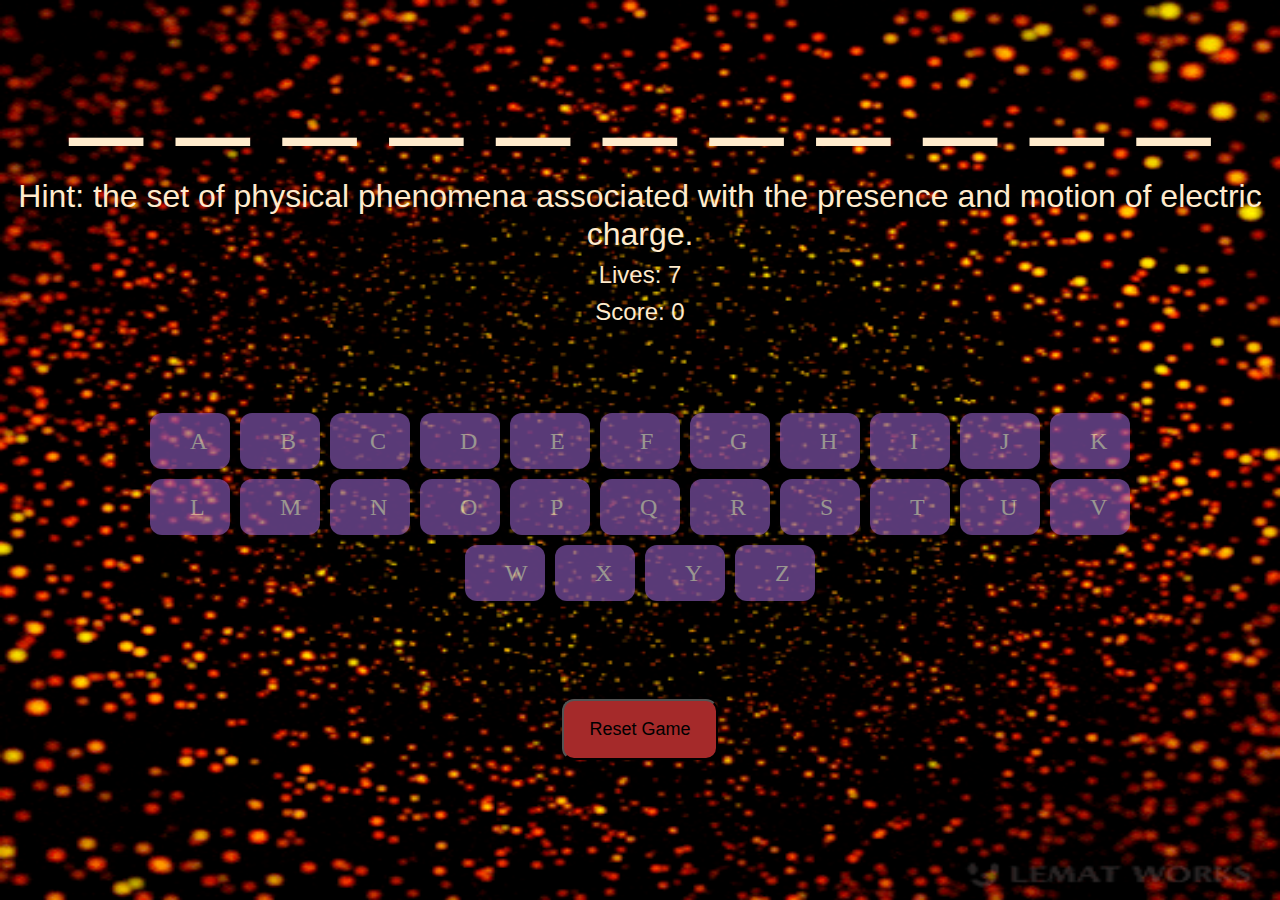
<file: index.html>
<!DOCTYPE html>
<html lang="en">

<head>
    <meta charset="UTF-8">
    <!-- bootstrap meta tag -->
    <meta name="viewport" content="width=device-width, initial-scale=1, shrink-to-fit=no">
    <meta http-equiv="X-UA-Compatible" content="ie=edge">
    <meta name="author" content="Tushya Iyer, Nolan Crooks, Maryam Taer, Yusuf Anwary">

    <title>Hangman Game</title>

    <!-- bootstrap stylesheet -->
    <link rel="stylesheet" href="https://stackpath.bootstrapcdn.com/bootstrap/4.3.1/css/bootstrap.min.css"
        integrity="sha384-ggOyR0iXCbMQv3Xipma34MD+dH/1fQ784/j6cY/iJTQUOhcWr7x9JvoRxT2MZw1T" crossorigin="anonymous">

    <link rel="icon" type="image/ico" href="images/favicon.ico">

    <link rel="stylesheet" type="text/css" href="css/style.css">

</head>

<body>
    <h1 id="correctLetters">&nbsp;</h1>
    <br>
    <h2 id="hint"></h2>
    <h4 id='lives'></h4>
    <h4 id='score'></h4>
    <div id="buttonDiv"></div>
    <input id="reset" type="button" onclick="resetGame()" value="Reset Game">

    <script src="src/display.js"></script>
    <script src="src/alphabet.js"></script>
    <script src="src/gamescript.js"></script>

    <!-- bootstrap jquery -->
    <script src="https://code.jquery.com/jquery-3.3.1.slim.min.js"
        integrity="sha384-q8i/X+965DzO0rT7abK41JStQIAqVgRVzpbzo5smXKp4YfRvH+8abtTE1Pi6jizo"
        crossorigin="anonymous"></script>
    <script src="https://cdnjs.cloudflare.com/ajax/libs/popper.js/1.14.7/umd/popper.min.js"
        integrity="sha384-UO2eT0CpHqdSJQ6hJty5KVphtPhzWj9WO1clHTMGa3JDZwrnQq4sF86dIHNDz0W1"
        crossorigin="anonymous"></script>
    <script src="https://stackpath.bootstrapcdn.com/bootstrap/4.3.1/js/bootstrap.min.js"
        integrity="sha384-JjSmVgyd0p3pXB1rRibZUAYoIIy6OrQ6VrjIEaFf/nJGzIxFDsf4x0xIM+B07jRM"
        crossorigin="anonymous"></script>
</body>

</html>
</file>
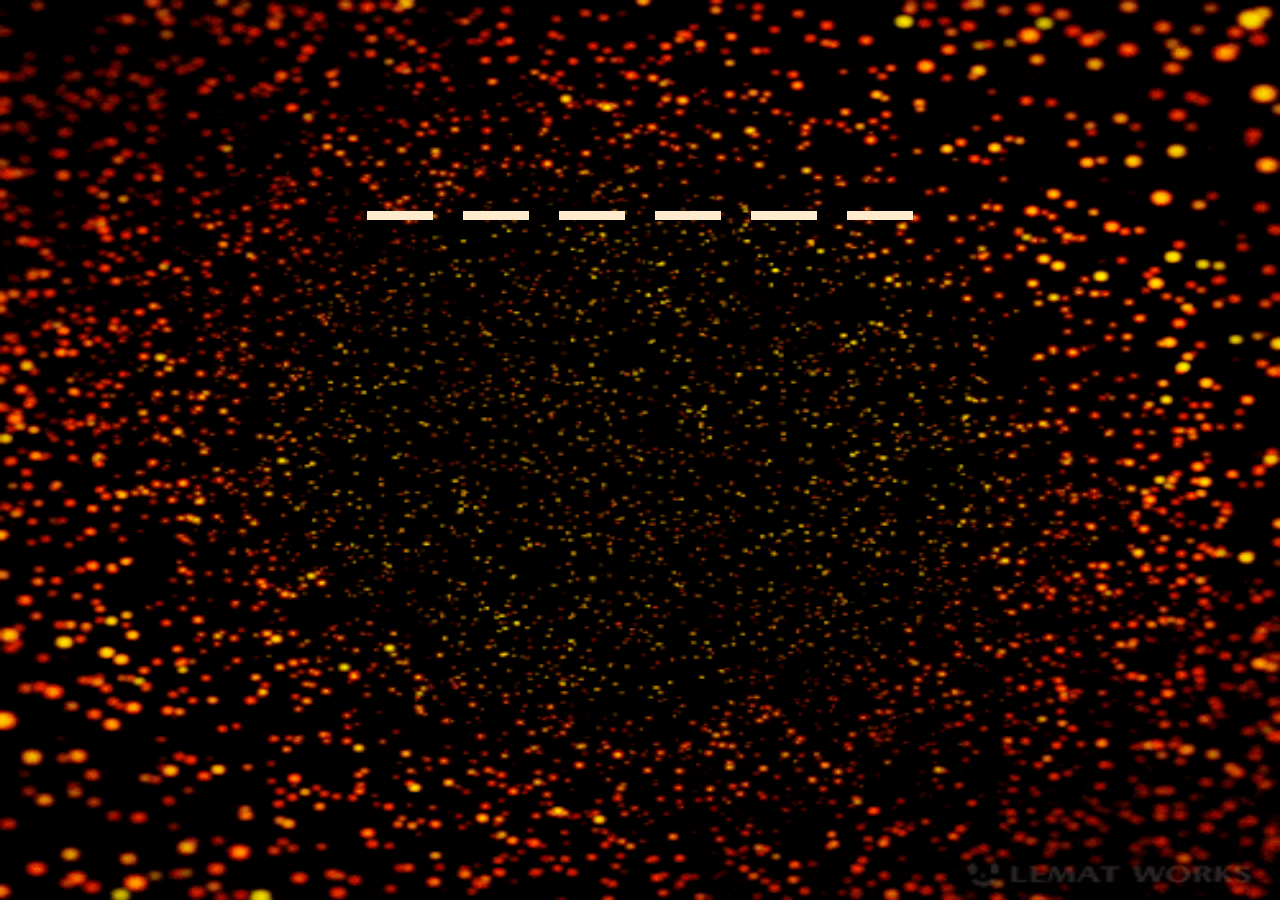
<file: test.html>
<!DOCTYPE html>
<html lang="en">
<head>
    <meta charset="UTF-8">
    <meta name="viewport" content="width=device-width, initial-scale=1.0">
    <meta http-equiv="X-UA-Compatible" content="ie=edge">
    <title>Document</title>
    <link rel="stylesheet" type="text/css" href="css/style.css">
    
</head>
<body>

  
        
    <!-- <form>
        <p>

            <input id ='CorrectLetters' type="text" Disabled value="ss">
        </p>
    </form> -->


    <h1 id="correctLetters"></h1>

    <script>
        let word = 'JUMJAM'
        let disp = document.getElementById('correctLetters');
        
        displayBlankLines()

        setTimeout( function() {
            for(let i = 0; i <word.length; i++){
                console.log("before")
                displayLetter(word[i], i)
                console.log("after")
            }
            
        }, 1000);


        function displayBlankLines(){
            let out = ''
            for(let i = 0; i < word.length; i++){
                out += '_ '
            }

            disp.innerText = out;
        }

        function displayLetter(letter, i){

            let txt = disp.innerText;
            console.log(txt)

            let out1 = ''
            let k;
            let c;
            
            for(let j = 0; j < txt.length; j+=2){

                k = j/2
                if(letter == word[k] && i == k){
                    c = (letter + ' ');
                }
                else if (j % 2 == 0){
                    c = txt[j];
                }
                out1 += c + ' '
            }
            
            disp.innerText = out1;
        }


    </script>
</body>
</html>
</file>
<file: css/style.css>
body {
    background-image: url("../images/dc3b7e90524215d06cdff73adfdf6995.gif");
    background-repeat: no-repeat;
    background-attachment: fixed;
    background-position: center center;
    background-size: 100% 100%;
    text-align: center;
    font-size: 10px;
    color: blanchedalmond;
}

.buttons {
    position: relative;
    background-color: rgb(149, 97, 199);
    border: none;
    border-radius: 12px;
    padding: 10px 40px;
    margin: 8px;
    font-size: x-large;
    font-family: cursive;
    text-decoration: none;
    color: floralwhite;
    opacity: 0.6;
    transition: 0.1s;
    cursor: pointer;
}

.buttons:hover {
    opacity: 1;
    padding: 13px 40px;
}

#reset {
    background-color: brown;
    border-radius: 12px;
    padding: 15px 25px;
    font-size: large;
    font-family: Verdana, Geneva, Tahoma, sans-serif;
    margin: 12px;
    
}

#buttonDiv {
    margin: 9vh 9vw;
}

#reset:hover {
    color: yellow;
    cursor: pointer;
}

#display {
    position: absolute;
    top: 50%;
    
}

#clicked_button {
    visibility: hidden;
}

#reset_button {
    visibility: visible;
}

#correctLetters {
    font-size: 10vw;
}
</file>
